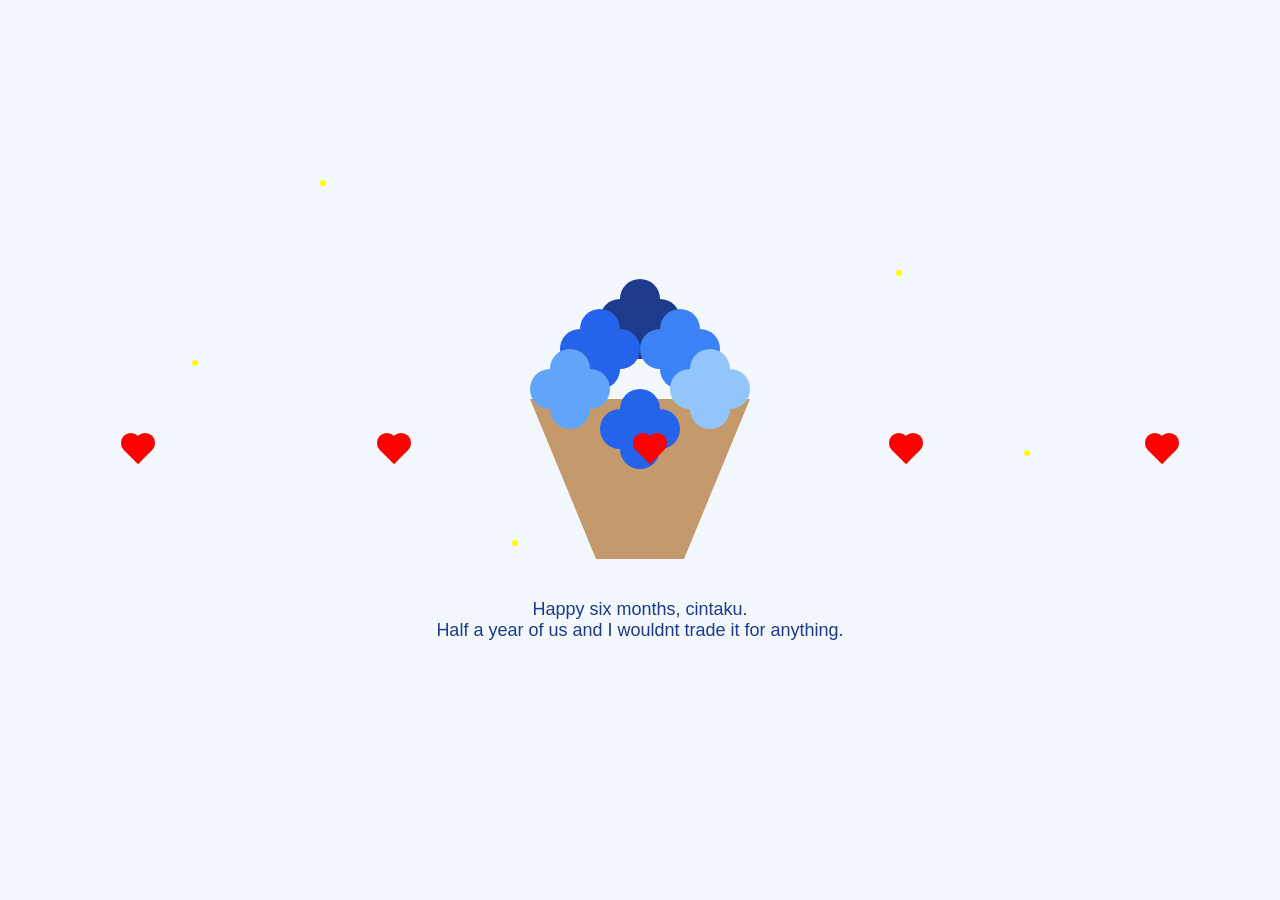
<file: index.html>
<!DOCTYPE html>
<html lang="en">
<head>
<meta charset="UTF-8">
<title>For My Love</title>

<style>

body{
background:#f3f8ff;
display:flex;
flex-direction:column;
justify-content:center;
align-items:center;
height:100vh;
margin:0;
font-family:Arial;
overflow:hidden;
}

/* bouquet container */

.bouquet{
position:relative;
width:300px;
height:300px;
}

/* flowers */

.flower{
position:absolute;
width:40px;
height:40px;
border-radius:50%;
}

/* blue shades */

.f1{
top:40px;
left:130px;
background:#1e3a8a;
box-shadow:-20px 0 #1e3a8a,20px 0 #1e3a8a,0 -20px #1e3a8a,0 20px #1e3a8a;
}

.f2{
top:70px;
left:90px;
background:#2563eb;
box-shadow:-20px 0 #2563eb,20px 0 #2563eb,0 -20px #2563eb,0 20px #2563eb;
}

.f3{
top:70px;
left:170px;
background:#3b82f6;
box-shadow:-20px 0 #3b82f6,20px 0 #3b82f6,0 -20px #3b82f6,0 20px #3b82f6;
}

.f4{
top:110px;
left:60px;
background:#60a5fa;
box-shadow:-20px 0 #60a5fa,20px 0 #60a5fa,0 -20px #60a5fa,0 20px #60a5fa;
}

.f5{
top:110px;
left:200px;
background:#93c5fd;
box-shadow:-20px 0 #93c5fd,20px 0 #93c5fd,0 -20px #93c5fd,0 20px #93c5fd;
}

.f6{
top:150px;
left:130px;
background:#2563eb;
box-shadow:-20px 0 #2563eb,20px 0 #2563eb,0 -20px #2563eb,0 20px #2563eb;
}

/* bouquet wrap */

.wrap{
position:absolute;
bottom:0;
left:50%;
transform:translateX(-50%);
width:220px;
height:160px;
background:#c49a6c;
clip-path:polygon(0% 0%,100% 0%,70% 100%,30% 100%);
z-index:-1;
}

/* message */

.message{
margin-top:40px;
text-align:center;
font-size:18px;
color:#1e3a8a;
max-width:420px;
}

/* floating hearts */

.heart{
position:absolute;
width:20px;
height:20px;
background:red;
transform:rotate(45deg);
animation:float 6s linear infinite;
}

.heart:before,
.heart:after{
content:"";
position:absolute;
width:20px;
height:20px;
background:red;
border-radius:50%;
}

.heart:before{
top:-10px;
left:0;
}

.heart:after{
left:-10px;
top:0;
}

@keyframes float{
0%{
transform:translateY(100vh) rotate(45deg);
opacity:1;
}
100%{
transform:translateY(-10vh) rotate(45deg);
opacity:0;
}
}

/* sparkle */

.sparkle{
position:absolute;
width:6px;
height:6px;
background:yellow;
border-radius:50%;
animation:twinkle 2s infinite alternate;
}

@keyframes twinkle{
0%{opacity:0.2;transform:scale(1);}
100%{opacity:1;transform:scale(1.8);}
}

</style>
</head>

<body>

<div class="bouquet">

<div class="wrap"></div>

<div class="flower f1"></div>
<div class="flower f2"></div>
<div class="flower f3"></div>
<div class="flower f4"></div>
<div class="flower f5"></div>
<div class="flower f6"></div>

</div>

<div class="message">
Happy six months, cintaku. <br>
Half a year of us and I wouldnt trade it for anything.
</div>

<!-- hearts -->
<div class="heart" style="left:10%;animation-delay:0s"></div>
<div class="heart" style="left:30%;animation-delay:2s"></div>
<div class="heart" style="left:50%;animation-delay:4s"></div>
<div class="heart" style="left:70%;animation-delay:1s"></div>
<div class="heart" style="left:90%;animation-delay:3s"></div>

<!-- sparkles -->
<div class="sparkle" style="top:20%;left:25%"></div>
<div class="sparkle" style="top:30%;left:70%"></div>
<div class="sparkle" style="top:60%;left:40%"></div>
<div class="sparkle" style="top:50%;left:80%"></div>
<div class="sparkle" style="top:40%;left:15%"></div>

</body>
</html>
</file>
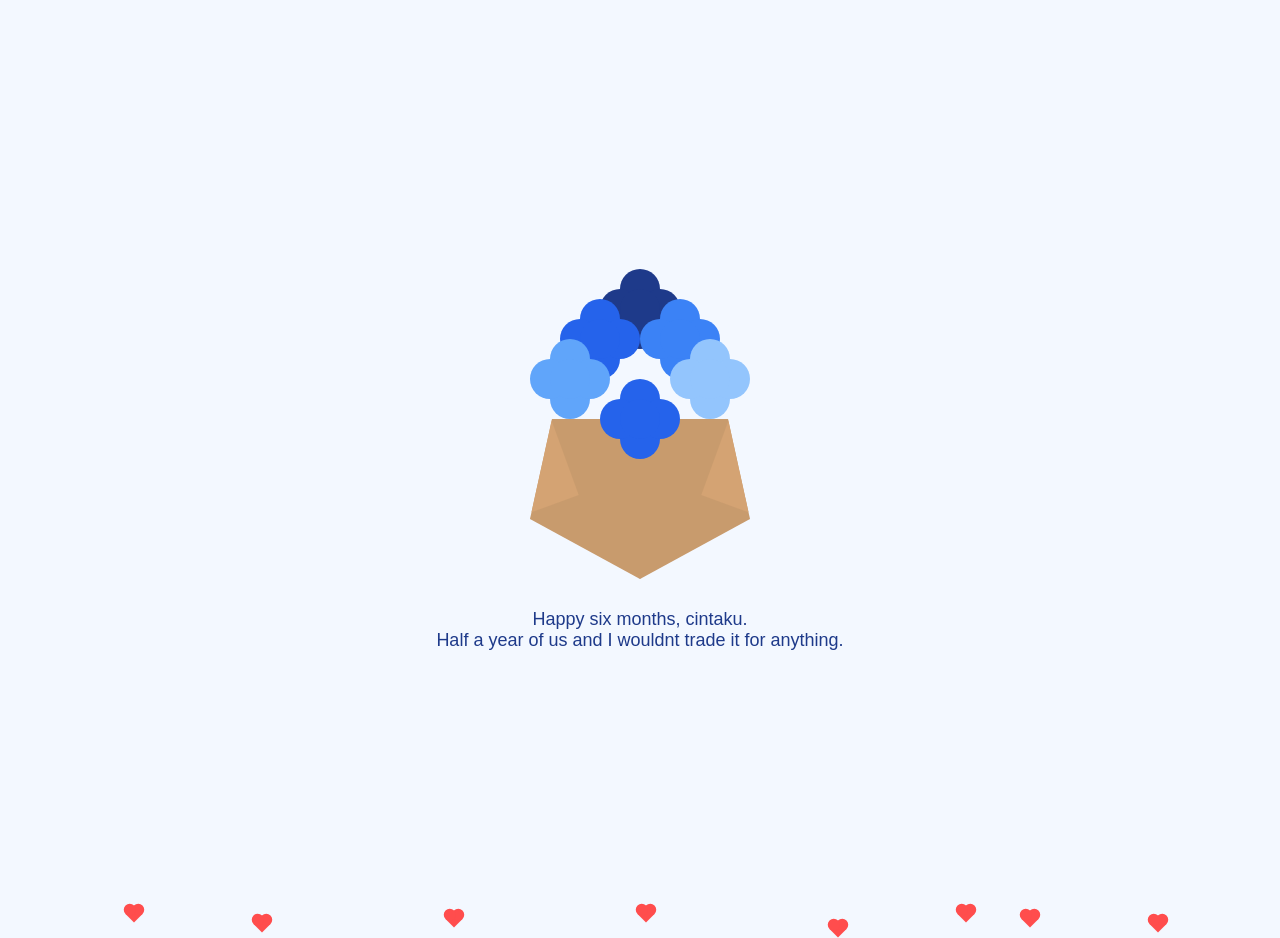
<file: index.html.html>
<!DOCTYPE html>
<html>
<head>
<title>For My Love</title>
<link rel="stylesheet" href="style.css">
</head>

<body>

<div class="bouquet">

<div class="flower f1"></div>
<div class="flower f2"></div>
<div class="flower f3"></div>
<div class="flower f4"></div>
<div class="flower f5"></div>
<div class="flower f6"></div>

<div class="wrap"></div>

<div class="sparkle s1"></div>
<div class="sparkle s2"></div>
<div class="sparkle s3"></div>
<div class="sparkle s4"></div>
<div class="sparkle s5"></div>
<div class="sparkle s6"></div>

</div>

<div class="message">
Happy six months, cintaku.<br>
Half a year of us and I wouldnt trade it for anything.
</div>

<div class="heart h1"></div>
<div class="heart h2"></div>
<div class="heart h3"></div>
<div class="heart h4"></div>
<div class="heart h5"></div>
<div class="heart h6"></div>
<div class="heart h7"></div>
<div class="heart h8"></div>

</body>
</html>
</file>
<file: style.css>
body{
background:#f3f8ff;
display:flex;
flex-direction:column;
justify-content:center;
align-items:center;
height:100vh;
margin:0;
overflow:hidden;
font-family:Arial;
}

/* bouquet container */

.bouquet{
position:relative;
width:300px;
height:320px;
animation:appear 2s ease;
}

/* flowers */

.flower{
position:absolute;
width:40px;
height:40px;
border-radius:50%;
transform:scale(0);
animation:bloom 1.4s forwards;
}

/* bloom animation */

@keyframes bloom{
0%{transform:scale(0);}
80%{transform:scale(1.2);}
100%{transform:scale(1);}
}

/* flowers */

.f1{
top:40px;
left:130px;
background:#1e3a8a;
box-shadow:-20px 0 #1e3a8a,20px 0 #1e3a8a,0 -20px #1e3a8a,0 20px #1e3a8a;
animation-delay:0.2s;
}

.f2{
top:70px;
left:90px;
background:#2563eb;
box-shadow:-20px 0 #2563eb,20px 0 #2563eb,0 -20px #2563eb,0 20px #2563eb;
animation-delay:0.4s;
}

.f3{
top:70px;
left:170px;
background:#3b82f6;
box-shadow:-20px 0 #3b82f6,20px 0 #3b82f6,0 -20px #3b82f6,0 20px #3b82f6;
animation-delay:0.6s;
}

.f4{
top:110px;
left:60px;
background:#60a5fa;
box-shadow:-20px 0 #60a5fa,20px 0 #60a5fa,0 -20px #60a5fa,0 20px #60a5fa;
animation-delay:0.8s;
}

.f5{
top:110px;
left:200px;
background:#93c5fd;
box-shadow:-20px 0 #93c5fd,20px 0 #93c5fd,0 -20px #93c5fd,0 20px #93c5fd;
animation-delay:1s;
}

.f6{
top:150px;
left:130px;
background:#2563eb;
box-shadow:-20px 0 #2563eb,20px 0 #2563eb,0 -20px #2563eb,0 20px #2563eb;
animation-delay:1.2s;
}

/* bouquet wrap */

.wrap{
position:absolute;
bottom:-10px;
left:50%;
transform:translateX(-50%);
width:220px;
height:200px;
background:#c89b6d;

clip-path:polygon(
10% 20%,
90% 20%,
100% 70%,
50% 100%,
0% 70%
);

box-shadow:0 8px 20px rgba(0,0,0,0.15);
z-index:-1;
}

/* paper folds */

.wrap::before,
.wrap::after{
content:'';
position:absolute;
top:10px;
width:60px;
height:120px;
background:#d4a373;
}

.wrap::before{
left:-30px;
transform:rotate(-20deg);
}

.wrap::after{
right:-30px;
transform:rotate(20deg);
}

/* yellow sparkles */

.sparkle{
position:absolute;
width:6px;
height:6px;
background:#ffd84d;
border-radius:50%;
opacity:0;
animation:twinkle 3s infinite;
}

@keyframes twinkle{
0%{opacity:0; transform:scale(0);}
50%{opacity:1; transform:scale(1.6);}
100%{opacity:0; transform:scale(0);}
}

.s1{top:40px; left:40px;}
.s2{top:80px; left:240px; animation-delay:1s;}
.s3{top:10px; left:150px; animation-delay:2s;}
.s4{top:150px; left:40px; animation-delay:1.5s;}
.s5{top:130px; left:250px; animation-delay:0.5s;}
.s6{top:60px; left:200px; animation-delay:2.5s;}

/* message */

.message{
margin-top:40px;
text-align:center;
font-size:18px;
color:#1e3a8a;
max-width:420px;
animation:appear 2s ease;
}

/* red floating hearts */

.heart{
position:absolute;
width:12px;
height:12px;
background:#ff4d4d;
transform:rotate(45deg);
animation:float 7s infinite;
}

.heart::before,
.heart::after{
content:'';
position:absolute;
width:12px;
height:12px;
background:#ff4d4d;
border-radius:50%;
}

.heart::before{top:-6px;}
.heart::after{left:-6px;}

@keyframes float{
0%{transform:translateY(0) rotate(45deg);opacity:1;}
100%{transform:translateY(-700px) rotate(45deg);opacity:0;}
}

.h1{left:10%; bottom:-20px;}
.h2{left:20%; bottom:-30px; animation-delay:1s;}
.h3{left:35%; bottom:-25px; animation-delay:2s;}
.h4{left:50%; bottom:-20px; animation-delay:3s;}
.h5{left:65%; bottom:-35px; animation-delay:1.5s;}
.h6{left:80%; bottom:-25px; animation-delay:2.5s;}
.h7{left:90%; bottom:-30px; animation-delay:4s;}
.h8{left:75%; bottom:-20px; animation-delay:3.5s;}

@keyframes appear{
from{opacity:0; transform:translateY(20px);}
to{opacity:1; transform:translateY(0);}
}
</file>
